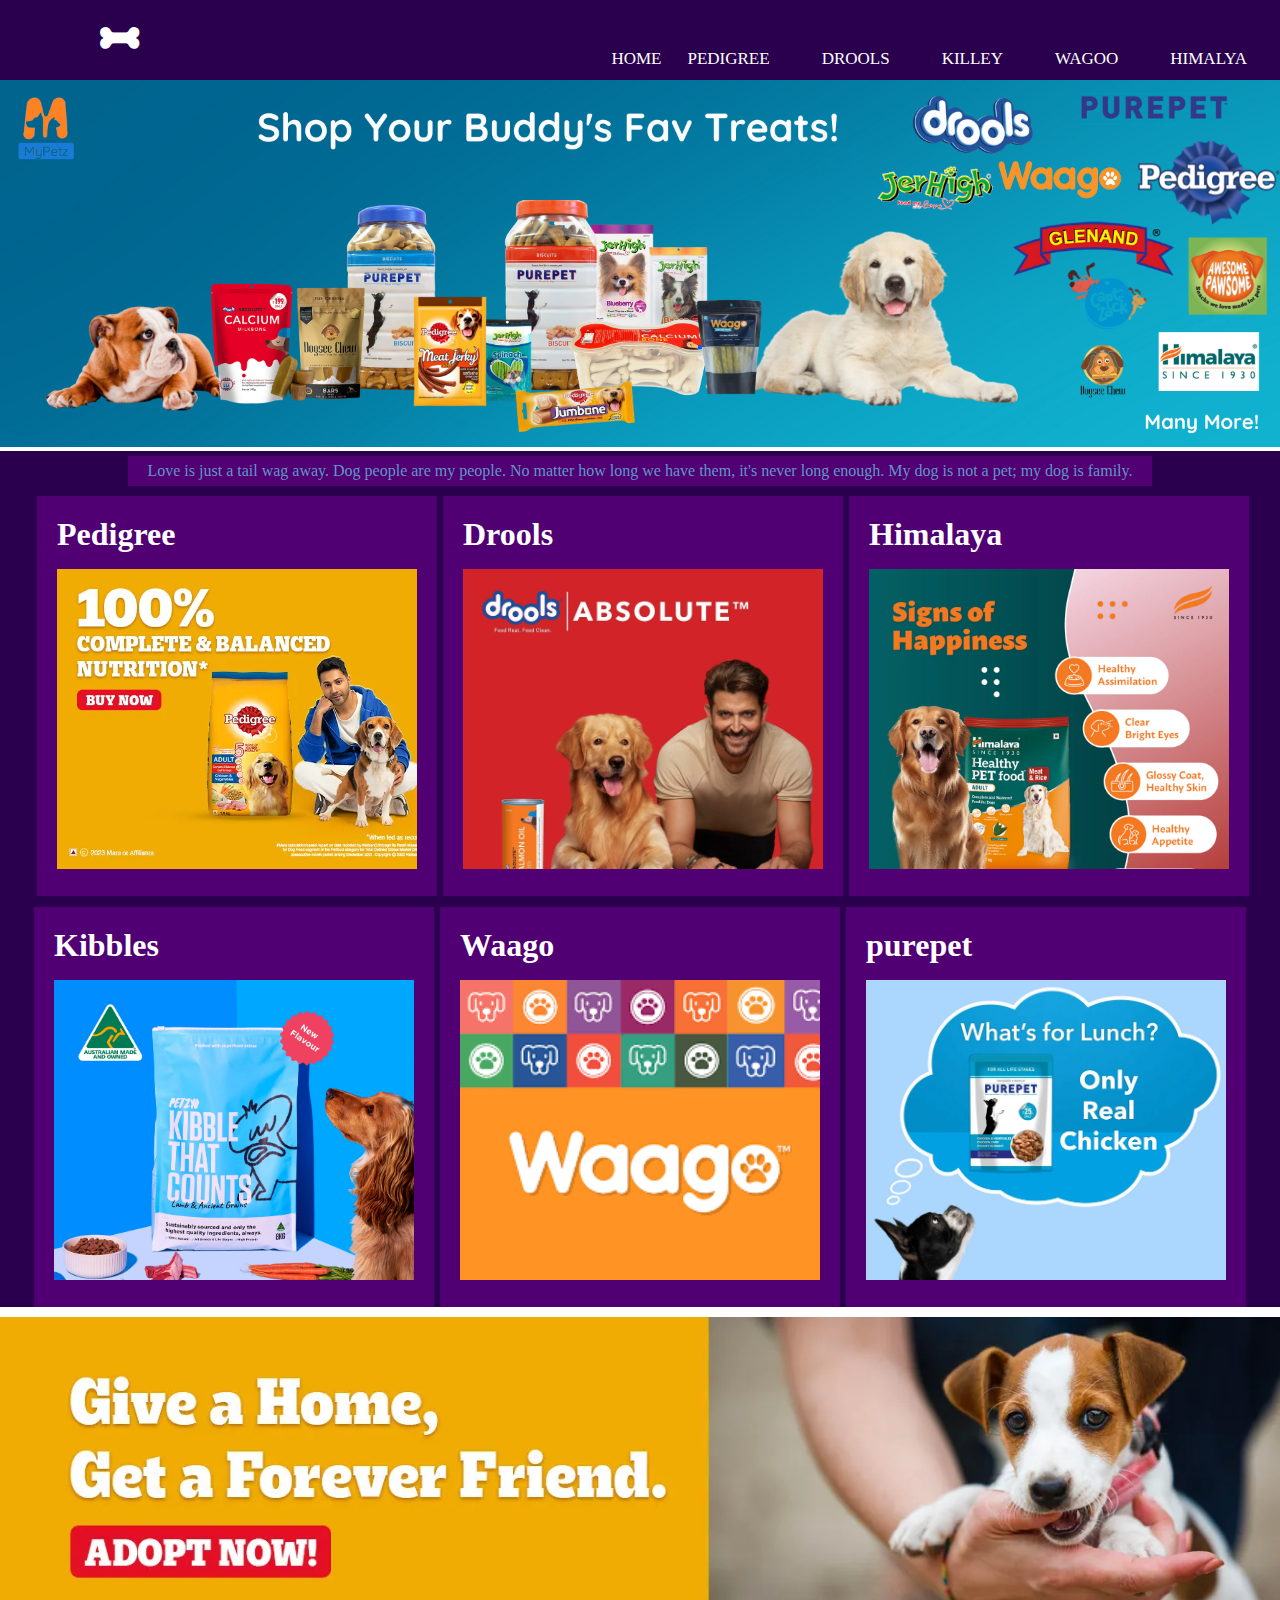
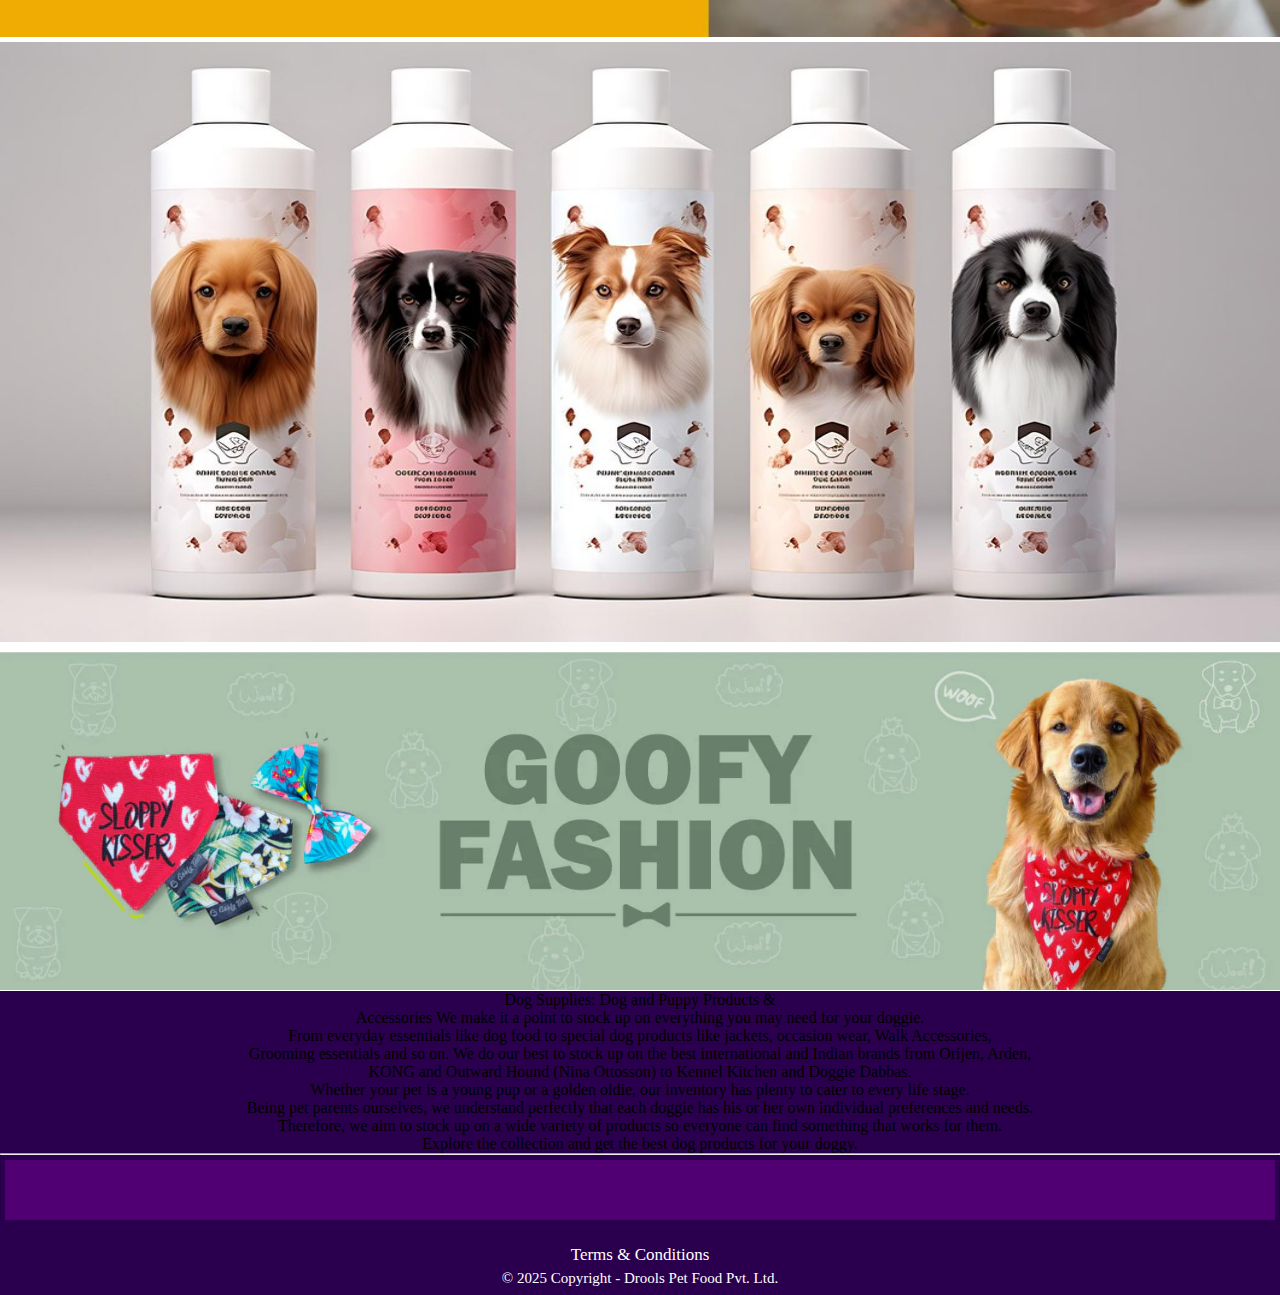
<file: index.html>
<!DOCTYPE html>
<html lang="en">

<head>
    <meta charset="UTF-8">
    <meta name="viewport" content="width=device-width, initial-scale=1.0">
    <title>dogyy woggy.com</title>
    <link rel="stylesheet" href="https://cdnjs.cloudflare.com/ajax/libs/font-awesome/6.7.2/css/all.min.css"
        integrity="sha512-Evv84Mr4kqVGRNSgIGL/F/aIDqQb7xQ2vcrdIwxfjThSH8CSR7PBEakCr51Ck+w+/U6swU2Im1vVX0SVk9ABhg=="
        crossorigin="anonymous" referrerpolicy="no-referrer" />
    <link rel="stylesheet" href="style.css">
    <link rel="stylesheet" href="https://cdnjs.cloudflare.com/ajax/libs/font-awesome/6.7.2/css/all.min.css" integrity="sha512-Evv84Mr4kqVGRNSgIGL/F/aIDqQb7xQ2vcrdIwxfjThSH8CSR7PBEakCr51Ck+w+/U6swU2Im1vVX0SVk9ABhg==" crossorigin="anonymous" referrerpolicy="no-referrer" />
</head>
<body>
    <header>
    <nav>
        <input type="checkbox" id="check">
        <label for="check" class="checkbtn">
            <i class="fa-solid fa-bars"></i>   
        </label>
        <label class="logo"><i class="fa-solid fa-bone"></i></label>
        <ul>
            <li class="active"><a href="index.html">home</a></li>
            <li class="active"><a href="Pedigree.html">Pedigree</li>
            <li class="active"><a href="drools.html">drools</li>
            <li class="active"><a href="kibbles.html">killey</li>
            <li class="active"><a href="waago.html">wagoo</li>
            <li class="active"><a href="himalaya.html">himalya</li>
        </ul>
    </nav>
</header>
 
    <!-- end header
          start hero  -->


    <div class="heropic"><img src="heroone.png" alt="" width="100%"></div>

    <div class="hero-section">
        <div class="hero-msg">
            <p>Love is just a tail wag away. Dog people are my people. No matter how long we have them, it's never long
                enough. My dog is not a pet; my dog is family.</p>
        </div>
    </div>

    <!-- shop section start -->

    <div class="shop-section">

        <div class="box1 box boder">
            <a href="Pedigree.html">
                <div class="box-content">
                    <h1>Pedigree</h1>
                    <div class="box-img" style="background-image: url('pedigree.webp');"></div>
                  
                </div>
            </a> 

        </div>

     <div class="box2 box boder">
        <a href="drools.html">
            <div class="box-content">
                <h1>Drools</h1>
                <div class="box-img" style="background-image: url('drools1.webp');"></div>
                
            </div>
        </a>

    </div>


    <div class="box3 box boder">
        <a href="himalaya.html">
            <div class="box-content">
                <h1>Himalaya</h1>
                <div class="box-img" style="background-image: url('himalaya1.webp');"></div>
                
            </div>
        </a>
    </div>




    <div class="box4 box boder">
        <a href="kibbles.html">
            <div class="box-content">
                <h1>Kibbles</h1>
                <div class="box-img" style="background-image: url('kibbles1.webp');"></div>
                
            </div>
        </a>
    </div>


    <div class="box5 box boder">
        <a href="waago.html">
            <div class="box-content">
                <h1>Waago</h1>
                <div class="box-img" style="background-image: url('waago1.png');"></div>
                
            </div>
        </a>
    </div>

    <div class="box6 box boder">
        <a href="home.html">
            <div class="box-content">
                <h1>purepet</h1>
                <div class="box-img" style="background-image: url('purepet.webp');"></div>
                
            </div>
        </a>
    </div>


</div>

    

    <div class="banner2 "><img src="b3.webp" alt=""></div>
    <div class="banner3"><img src="shampo3.jpg" alt=""></div>
    <div class="banner2"><img src="a9.webp" alt=""></div>
   

    <!-- 
           .........footer...........  -->

    <footer>
       
        <div class="foot-panela">
            <p>Dog Supplies: Dog and Puppy Products & <br>
                Accessories We make it a point to stock up on everything you may need for your doggie. <br>
                From everyday essentials like dog food to special dog products like jackets, occasion wear, Walk
                Accessories,<br>
                Grooming essentials and so on. We do our best to stock up on the best international and Indian brands
                from Orijen, Arden, <br>
                KONG and Outward Hound (Nina Ottosson) to Kennel Kitchen and Doggie Dabbas. <br>
                Whether your pet is a young pup or a golden oldie, our inventory has plenty to cater to every life
                stage. <br>
                Being pet parents ourselves, we understand perfectly that each doggie has his or her own individual
                preferences and needs. <br>
                Therefore, we aim to stock up on a wide variety of products so everyone can find something that works
                for them. <br>
                Explore the collection and get the best dog products for your doggy.</p>
        </div>
        <hr>
        <div class="foot-panel2">
            <ul>
                <h3>ONLINE SHOPPING</h3>
                <a>Dogs</a>
                <a>Cats</a>
                <a>small animal</a>
                <a>Birds</a>
                <a>Personalised Items</a>
                <a>HUFT Blog</a>
            </ul>

            <ul>
                <h3>QUICK LINKS</h3>
                <a>Contact Us</a>
                <a>FAQs & Exchange Policy</a>
                <a>Terms Of Use</a>
                <a>Privacy Policy</a>
                <a>Franchise</a>
                <a>Singapore</a>
            </ul>

            <ul>
                <h3>EXPLORE</h3>
                <a>About</a>
                <a>Careers</a>
                <a>Awards</a>
                <a>Pet spa</a>
                <a>Birtday club</a>
                <a>Coustomer love</a>
            </ul>

            <ul>
                <h3>Contact</h3>
                <a>1800.123.123</a>
                <a>Monday - Friday​</a>
                <a>9 AM - 5.30 PM</a>
                <a>dogywog@gmail.com</a>

            </ul>
            <div class="icon1">
                <i class="fa-brands fa-facebook" style="color: #2b08d9;"></i>
                <i class="fa-brands fa-instagram" style="color: #eb0fe4;"></i>
                <i class="fa-brands fa-linkedin" style="color: #270ee1;"></i>
                <i class="fa-brands fa-tiktok" style="color: #1c5bca;"></i>
            </div>
        </div>

        <!-- ...........................................................star foot-panel 3................................... -->

        <div class="foot-panel3">
            <div class="logo"></div>
        </div>



        <div class="foot-panel4">
            <div class="pages">
                <a>Terms & Conditions</a>

            </div>
            <div class="copyright">© 2025 Copyright - Drools Pet Food Pvt. Ltd.</div>


        </div>

    </footer>

</body>

</html>
</file>
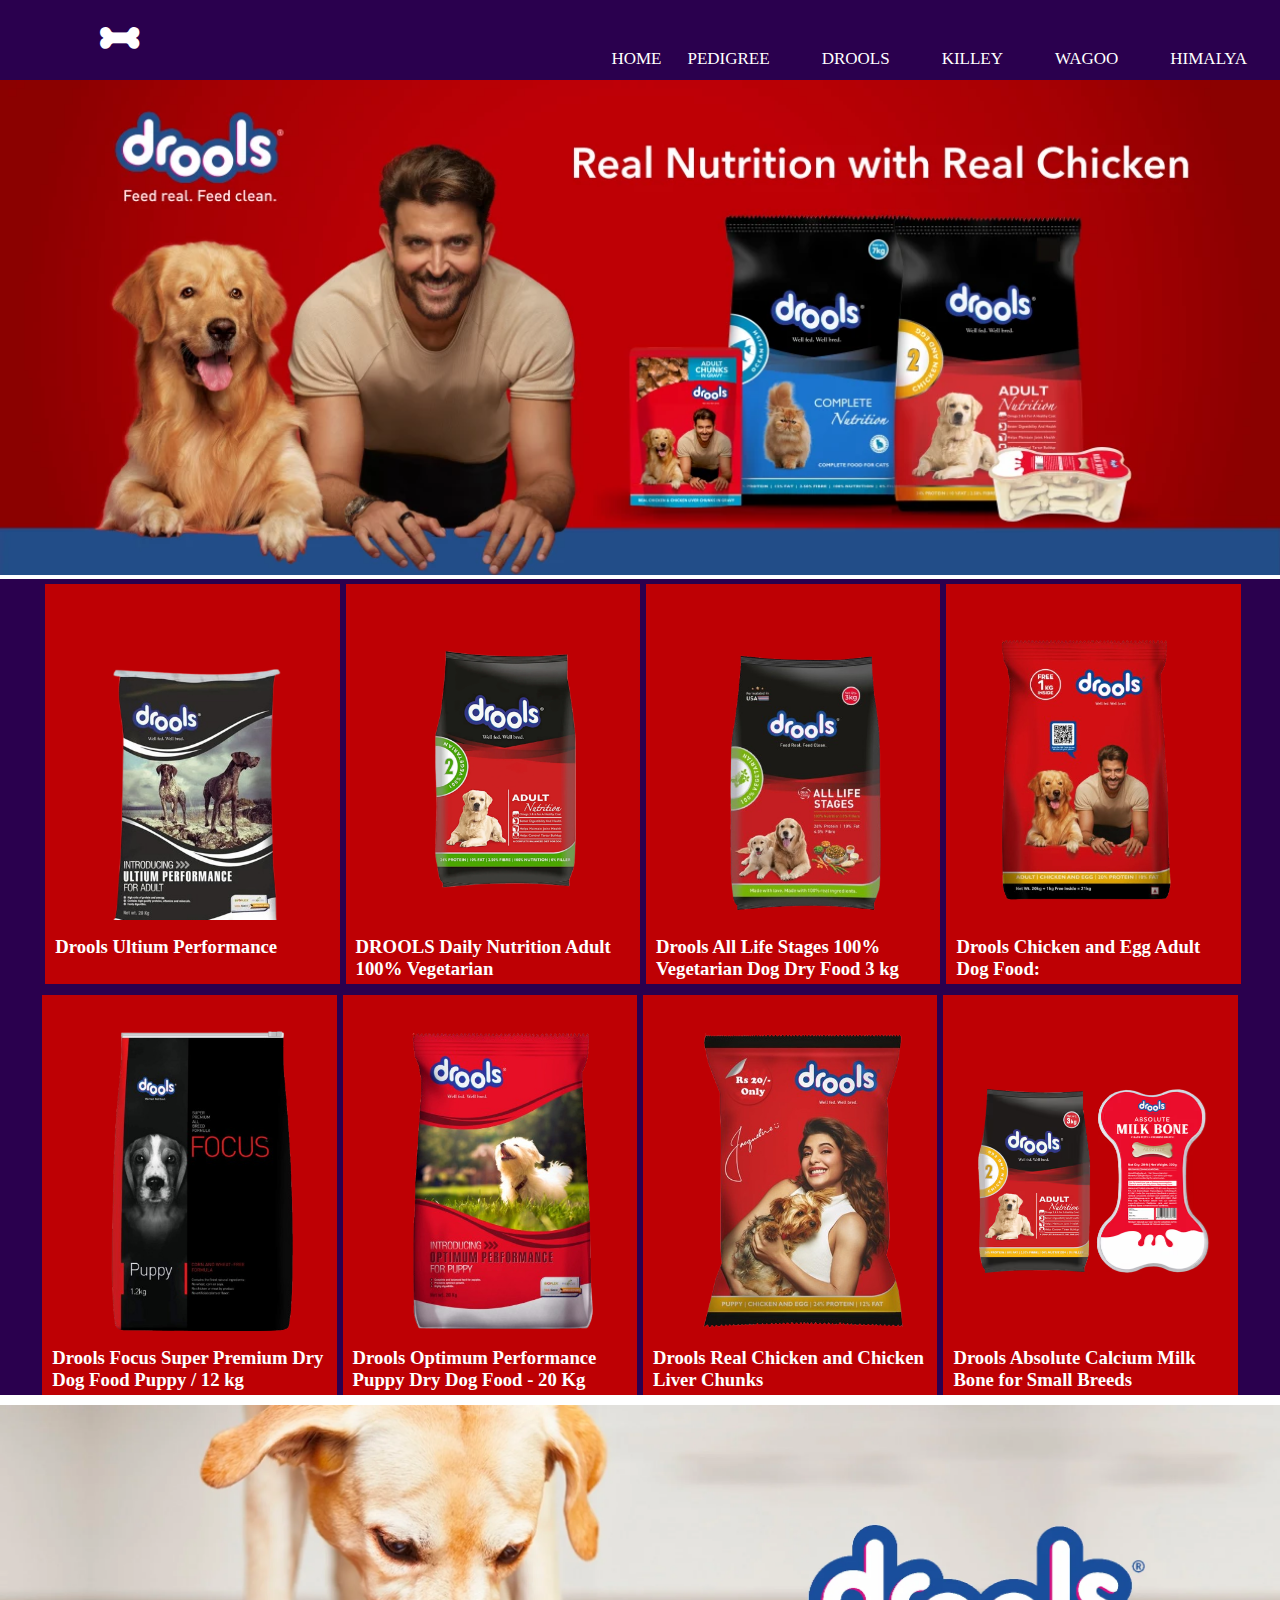
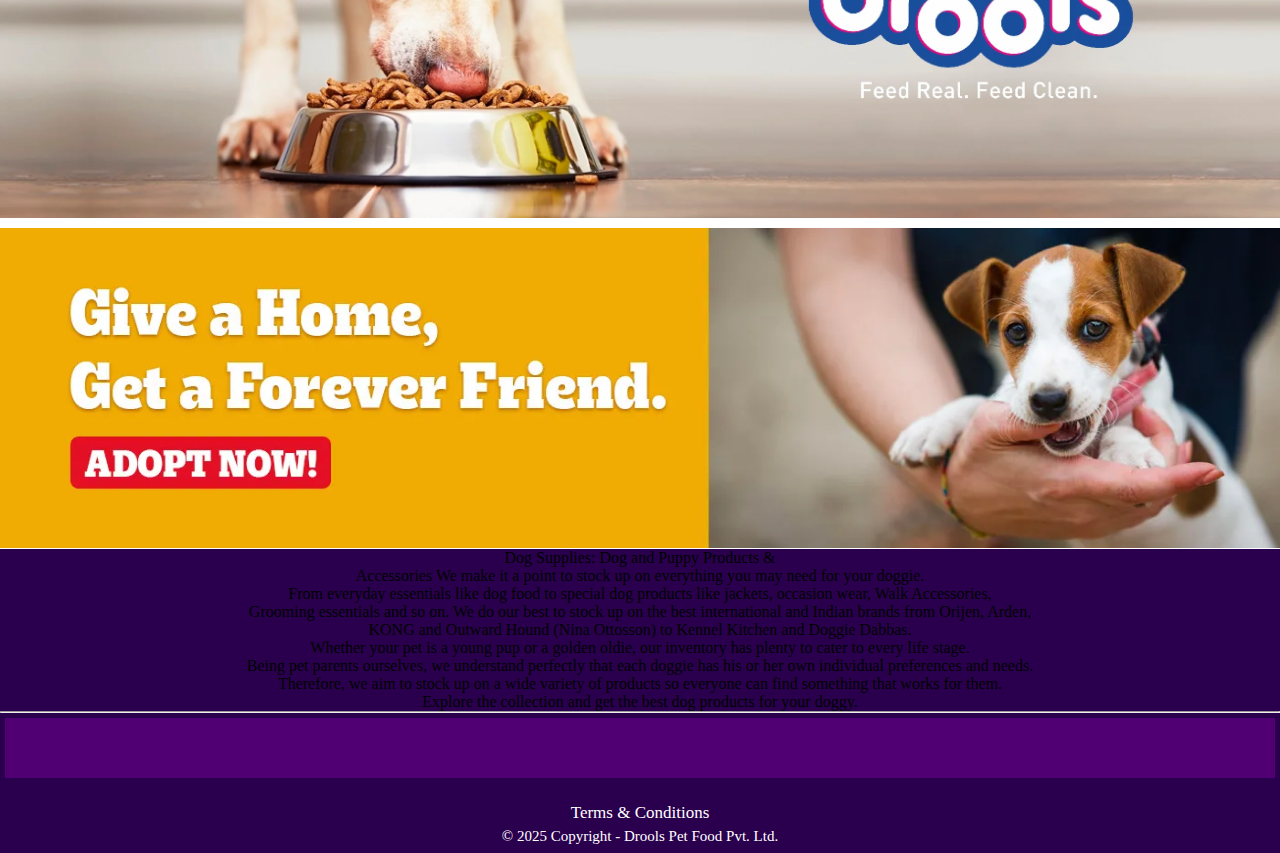
<file: drools.html>
<!DOCTYPE html>
<html lang="en">
<head>
    <meta charset="UTF-8">
    <meta name="viewport" content="width=device-width, initial-scale=1.0">
    <title>dogyy woggy.com</title>
    <link rel="stylesheet" href="https://cdnjs.cloudflare.com/ajax/libs/font-awesome/6.7.2/css/all.min.css" integrity="sha512-Evv84Mr4kqVGRNSgIGL/F/aIDqQb7xQ2vcrdIwxfjThSH8CSR7PBEakCr51Ck+w+/U6swU2Im1vVX0SVk9ABhg==" crossorigin="anonymous" referrerpolicy="no-referrer" />
    <link rel="stylesheet" href="style.css">
</head>
<body>
    <header>
        <nav>
            <input type="checkbox" id="check">
            <label for="check" class="checkbtn">
                <i class="fa-solid fa-bars"></i>   
            </label>
            <label class="logo"><i class="fa-solid fa-bone"></i></label>
            <ul>
                <li class="active"><a href="index.html">home</a></li>
                <li class="active"><a href="Pedigree.html">Pedigree</li>
                <li class="active"><a href="drools.html">drools</li>
                <li class="active"><a href="kibbles.html">killey</li>
                <li class="active"><a href="waago.html">wagoo</li>
                <li class="active"><a href="himalaya.html">himalya</li>
            </ul>
        </nav>
    </header>
     
   
          <!-- end header
          start hero  -->
          
        
         <div class="heropic"><img src="droolsbanner.webp" alt="" width="100%"></div>

          
          <!-- shop section start -->

          <div class="shop-section">

            <div class="dbox boder">
                <div class="box-content">
                
                    <a href="form.html">  <div class="box-img" style="background-image: url('d1.12.png');"></div>
                        <h3>Drools Ultium Performance </h3>
                        </div><button class="pb">buy now</button></a>
              
            </div>

            <div class="dbox boder">
                <a href="form.html"> <div class="box-content">
                    
                    <div class="box-img" style="background-image: url('d2.webp');"></div>
                    <h3>DROOLS Daily Nutrition Adult 100% Vegetarian</h3>
                </div><button class="pb">buy now</button></a>
                </div>


            <div class="dbox boder">
                <a href="form.html">
                    <div class="box-content">
                       
                        <div class="box-img" style="background-image: url('d3.1.png');"></div>
                        <h3> Drools All Life Stages 100% Vegetarian Dog Dry Food 3 kg</h3>
                    </div><button class="pb">buy now</button></a>

            </div>




            <div class="dbox boder">
                <a href="form.html"><div class="box-content">
                
                    <div class="box-img" style="background-image: url('d4.png');" ></div>
                  <h3>Drools Chicken and Egg Adult Dog Food:</h3>
                   </div><button class="pb">buy now</button></a>

                
            </div>


            <div class="dbox boder">
                <a href="form.html">   <div class="box-content">
                    
                    <div class="box-img" style="background-image: url('d5.png');"></div>
                    <h3>Drools Focus Super Premium Dry Dog Food Puppy / 12 kg</h3>
                    </div><button class="pb">buy now</button></a>

             
            </div>

            <div class="dbox boder">
                <a href="form.html">
                    <div class="box-content">
                        
                        <div class="box-img" style="background-image: url('d6.png');"></div>
                      <h3>Drools Optimum Performance Puppy Dry Dog Food - 20 Kg</h3>
                    </div><button class="pb">buy now</button></a>

             </div>


            <div class="dbox boder">
                <a href="form.html"> <div class="box-content">
                  
                    <div class="box-img" style="background-image: url('d7.png');"></div>
                   <h3>Drools Real Chicken and Chicken Liver Chunks</h3>
                </div><button class="pb">buy now</button></a>

               
            </div>




            <div class="dbox boder">
                <a href="form.html"><div class="box-content">
              
                    <div class="box-img" style="background-image: url('d8.avif');"></div>
                    <h3>Drools Absolute Calcium Milk Bone for Small Breeds</h3>
                   </div><button class="pb">buy now</button></a>

                
            </div>


        </div>
        
        <div class="banner2"><img src="Droolsbaner2.webp" alt="" style="width: 100%;"></div>

        <div class="banner2"><img src="b3.webp" alt=""></div>
       
<!-- 
           .........footer...........  -->

          <footer>
           
            <div class="foot-panela"><p>Dog Supplies: Dog and Puppy Products & <br>
                 Accessories  We make it a point to stock up on everything you may need for your doggie. <br>
                  From everyday essentials like dog food to special dog products like jackets, occasion wear, Walk Accessories,<br>
                   Grooming essentials and so on. We do our best to stock up on the best international and Indian brands from Orijen, Arden, <br>
                    KONG and Outward Hound (Nina Ottosson) to Kennel Kitchen and Doggie Dabbas. <br>
                     Whether your pet is a young pup or a golden oldie, our inventory has plenty to cater to every life stage. <br>
                      Being pet parents ourselves, we understand perfectly that each doggie has his or her own individual preferences and needs. <br>
                       Therefore, we aim to stock up on a wide variety of products so everyone can find something that works for them. <br>
                        Explore the collection and get the best dog products for your doggy.</p></div>
                        <hr>
            <div class="foot-panel2">
                <ul>
                   <h3>ONLINE SHOPPING</h3>
                    <a>Dogs</a>
                    <a>Cats</a>
                    <a>small animal</a>
                    <a>Birds</a>
                    <a>Personalised Items</a>
                    <a>HUFT Blog</a>
                </ul>

                <ul>
                    <h3>QUICK LINKS</h3>
                    <a>Contact Us</a>
                    <a>FAQs & Exchange Policy</a>
                    <a>Terms Of Use</a>
                    <a>Privacy Policy</a>
                    <a>Franchise</a>
                    <a>Singapore</a>
                </ul>

                <ul>
                   <h3>EXPLORE</h3>
                    <a>About</a>
                    <a>Careers</a>
                    <a>Awards</a>
                    <a>Pet spa</a>
                    <a>Birtday club</a>
                    <a>Coustomer love</a>
                </ul>

                <ul>
                    <h3>Contact</h3>
                    <a>1800.123.123</a>
                    <a>Monday - Friday​</a>
                    <a>9 AM - 5.30 PM</a>
                    <a>dogywog@gmail.com</a>
                    
                </ul>
                <div class="icon1">
                    <i class="fa-brands fa-facebook" style="color: #2b08d9;"></i>
                    <i class="fa-brands fa-instagram" style="color: #eb0fe4;"></i>
                    <i class="fa-brands fa-linkedin" style="color: #270ee1;"></i>
                    <i class="fa-brands fa-tiktok" style="color: #1c5bca;"></i>
                </div>
            </div>

          <!-- ...........................................................star foot-panel 3................................... -->
           
          <div class="foot-panel3">
            <div class="logo"></div>
            </div>
            


            <div class="foot-panel4">
                <div class="pages">
                    <a>Terms & Conditions</a>
                   
                </div>
                <div class="copyright">© 2025 Copyright - Drools Pet Food Pvt. Ltd.</div>

                
            </div>

          </footer>

</body>
</html>
</file>
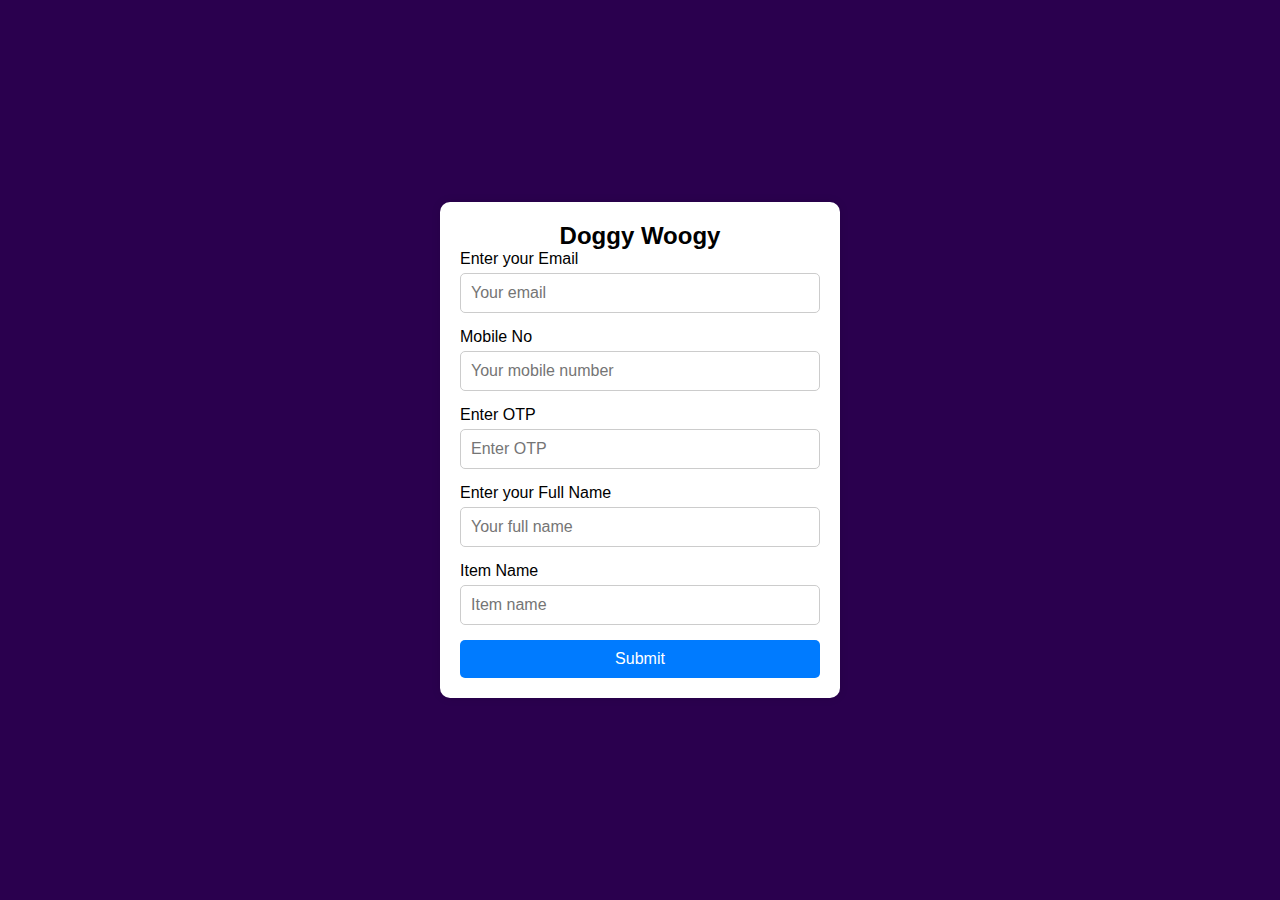
<file: form.html>
<!DOCTYPE html>
<html lang="en">
<head>
    <meta charset="UTF-8">
    <meta name="viewport" content="width=device-width, initial-scale=1.0">
    <title>buy</title>
    <link rel="stylesheet" href="style.css">

</head>
<body>
<div class="fmain">
    <div class="form-container">
        <h2>Doggy Woogy</h2>
        <form action="oderdone.html">
            <div class="form-group">
                <label for="email">Enter your Email</label>
                <input type="email" id="email" placeholder="Your email" required>
            </div>
            <div class="form-group">
                <label for="mobile">Mobile No</label>
                <input type="tel" id="mobile" placeholder="Your mobile number" required>
            </div>
            <div class="form-group">
                <label for="otp">Enter OTP</label>
                <input type="number" id="otp" placeholder="Enter OTP" required>
            </div>
            <div class="form-group">
                <label for="fullname">Enter your Full Name</label>
                <input type="text" id="fullname" placeholder="Your full name" required>
            </div>
            <div class="form-group">
                <label for="itemname">Item Name</label>
                <input type="text" id="itemname" placeholder="Item name" required>
            </div>
            <button type="submit" class="submit-btn">Submit</button>
        </form>
    </div>

</div>
</body>
</html>
</file>
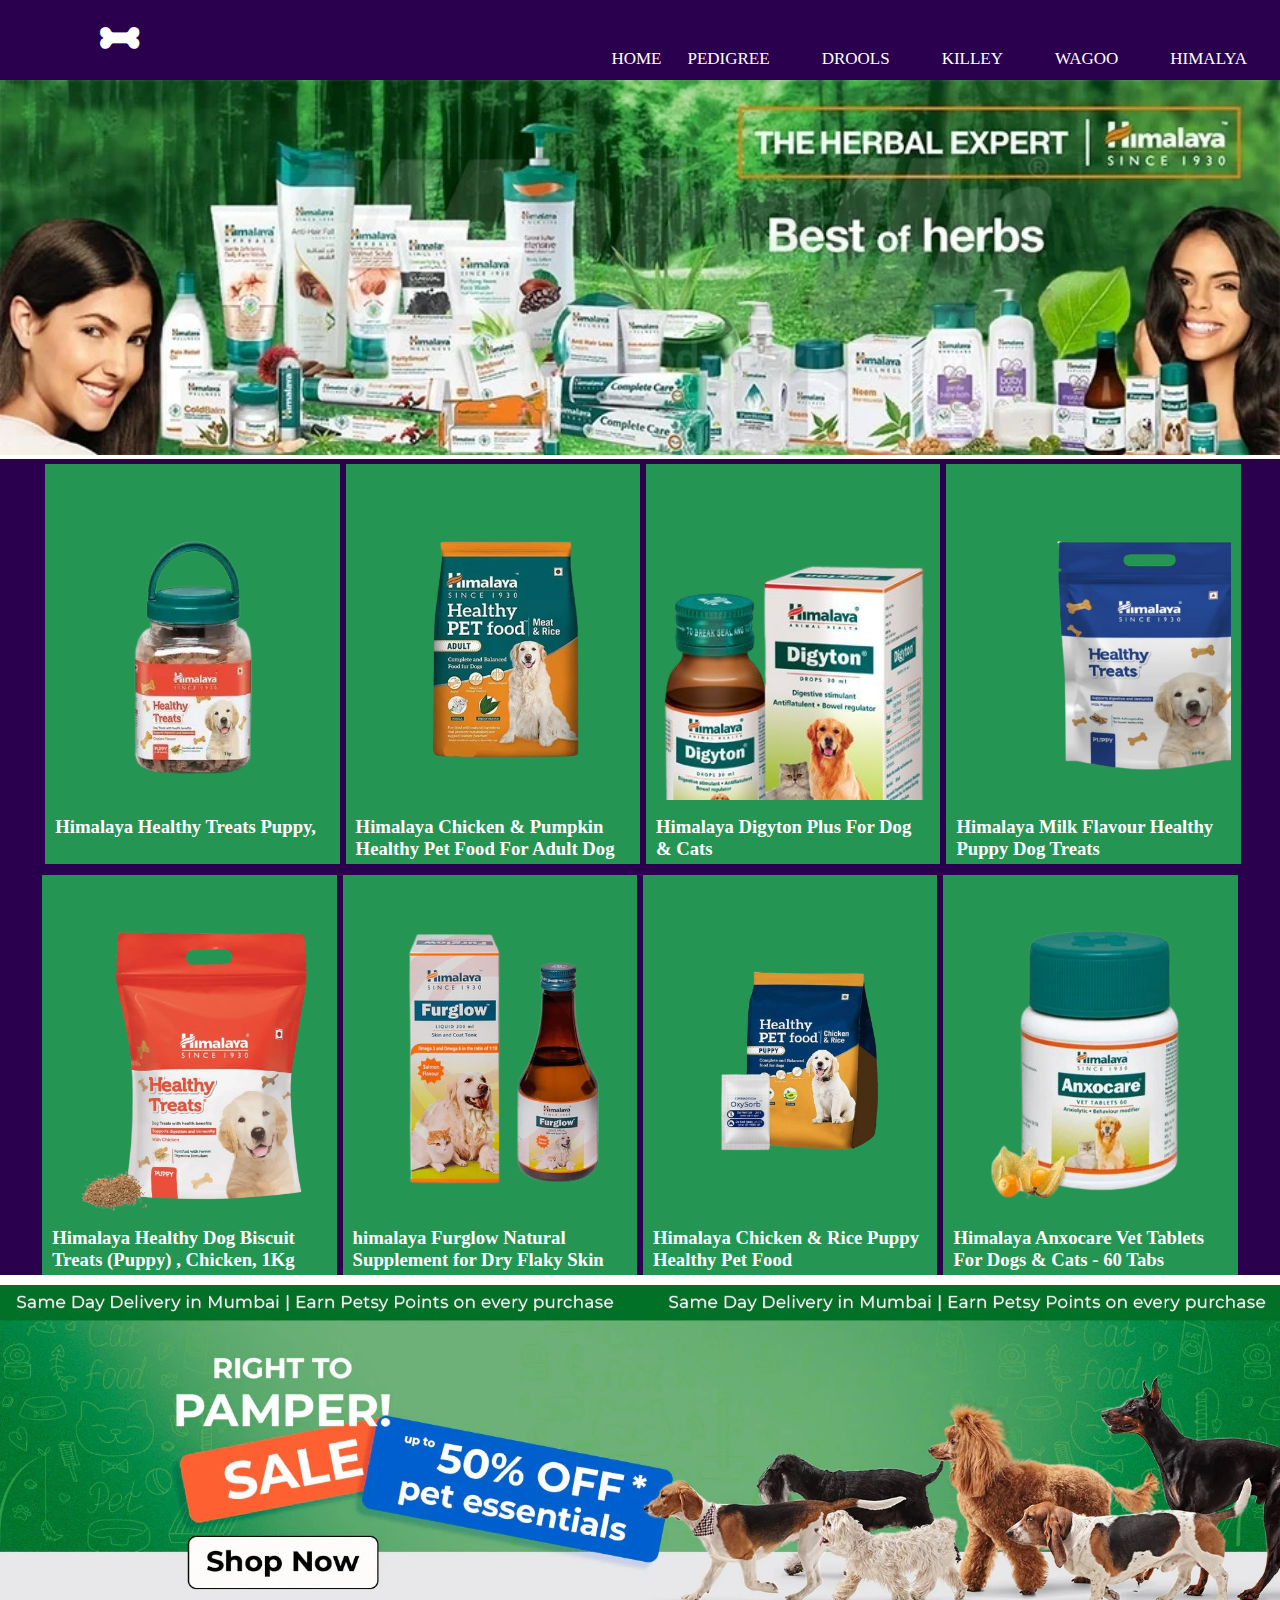
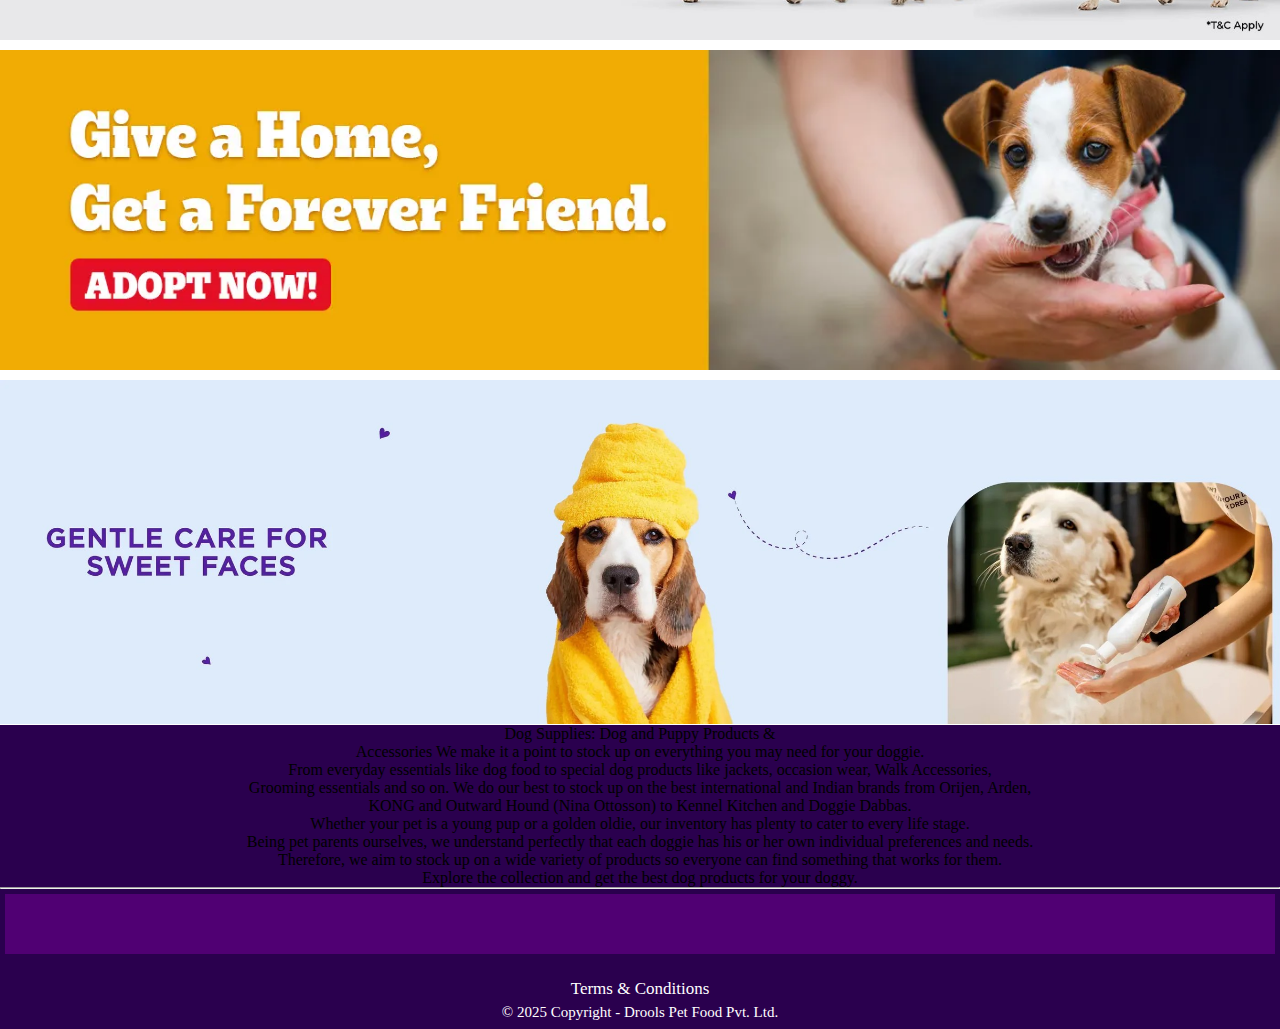
<file: himalaya.html>
<!DOCTYPE html>
<html lang="en">
<head>
    <meta charset="UTF-8">
    <meta name="viewport" content="width=device-width, initial-scale=1.0">
    <title>dogyy woggy.com</title>
    <link rel="stylesheet" href="https://cdnjs.cloudflare.com/ajax/libs/font-awesome/6.7.2/css/all.min.css" integrity="sha512-Evv84Mr4kqVGRNSgIGL/F/aIDqQb7xQ2vcrdIwxfjThSH8CSR7PBEakCr51Ck+w+/U6swU2Im1vVX0SVk9ABhg==" crossorigin="anonymous" referrerpolicy="no-referrer" />
    <link rel="stylesheet" href="style.css">
</head>
<body>
    <header>
        <nav>
            <input type="checkbox" id="check">
            <label for="check" class="checkbtn">
                <i class="fa-solid fa-bars"></i>   
            </label>
            <label class="logo"><i class="fa-solid fa-bone"></i></label>
            <ul>
                <li class="active"><a href="index.html">home</a></li>
                <li class="active"><a href="Pedigree.html">Pedigree</li>
                <li class="active"><a href="drools.html">drools</li>
                <li class="active"><a href="kibbles.html">killey</li>
                <li class="active"><a href="waago.html">wagoo</li>
                <li class="active"><a href="himalaya.html">himalya</li>
            </ul>
        </nav>
    </header>
     


          <!-- end header
          start hero  -->
          
        
         <div class="heropic"><img src="himalaya-wellness-himalaya-herbals-banner.jpg.webp" alt="" width="100%"></div>

          
          <!-- shop section start -->

          <div class="shop-section">

            <div class="hbox boder">
                <div class="box-content">
                
                    <a href="form.html">  <div class="box-img" style="background-image: url('hh1.png');"></div>
                        <h3>Himalaya Healthy Treats Puppy,</h3>
                        </div><button class="pb">buy now</button></a>
              
            </div>

            <div class="hbox boder">
                <a href="form.html"> <div class="box-content">
                    
                    <div class="box-img" style="background-image: url('hh2.png');"></div>
                    <h3>Himalaya Chicken & Pumpkin Healthy Pet Food For Adult Dog</h3>
                </div><button class="pb">buy now</button></a>
                </div>


            <div class="hbox boder">
                <a href="form.html">
                    <div class="box-content">
                       
                        <div class="box-img" style="background-image: url('hh3.png');"></div>
                        <h3>Himalaya Digyton Plus For Dog & Cats</h3>
                    </div><button class="pb">buy now</button></a>

            </div>




            <div class="hbox boder">
                <a href="form.html"><div class="box-content">
                
                    <div class="box-img" style="background-image: url('hh4.png');" ></div>
                  <h3> Himalaya Milk Flavour Healthy Puppy Dog Treats</h3>
                   </div><button class="pb">buy now</button></a>

                
            </div>


            <div class="hbox boder">
                <a href="form.html">   <div class="box-content">
                    
                    <div class="box-img" style="background-image: url('hh5.png');"></div>
                    <h3>Himalaya Healthy Dog Biscuit Treats (Puppy) , Chicken, 1Kg</h3>
                    </div><button class="pb">buy now</button></a>

             
            </div>

            <div class="hbox boder">
                <a href="form.html">
                    <div class="box-content">
                        
                        <div class="box-img" style="background-image: url('hh6.png');"></div>
                      <h3>himalaya Furglow Natural Supplement for Dry Flaky Skin</h3>
                    </div><button class="pb">buy now</button></a>

             </div>


            <div class="hbox boder">
                <a href="form.html"> <div class="box-content">
                  
                    <div class="box-img" style="background-image: url('hh7.png');"></div>
                   <h3>Himalaya Chicken & Rice Puppy Healthy Pet Food</h3>
                </div><button class="pb">buy now</button></a>

               
            </div>




            <div class="hbox boder">
                <a href="form.html"><div class="box-content">
              
                    <div class="box-img" style="background-image: url('hh8.png');"></div>
                    <h3>Himalaya Anxocare Vet Tablets For Dogs & Cats - 60 Tabs</h3>
                   </div><button class="pb">buy now</button></a>

                
            </div>


        </div>
        
        <div class="banner2"><img src="himalayabaner1.jpg" alt="" style="width: 100%;"></div>

        <div class="banner2"><img src="b3.webp" alt=""></div>

        <div class="banner2"><img src="himalayabaner2.jpg" alt="" width="1510px"></div>
       
<!-- 
           .........footer...........  -->

          <footer>
           
            <div class="foot-panela"><p>Dog Supplies: Dog and Puppy Products & <br>
                 Accessories  We make it a point to stock up on everything you may need for your doggie. <br>
                  From everyday essentials like dog food to special dog products like jackets, occasion wear, Walk Accessories,<br>
                   Grooming essentials and so on. We do our best to stock up on the best international and Indian brands from Orijen, Arden, <br>
                    KONG and Outward Hound (Nina Ottosson) to Kennel Kitchen and Doggie Dabbas. <br>
                     Whether your pet is a young pup or a golden oldie, our inventory has plenty to cater to every life stage. <br>
                      Being pet parents ourselves, we understand perfectly that each doggie has his or her own individual preferences and needs. <br>
                       Therefore, we aim to stock up on a wide variety of products so everyone can find something that works for them. <br>
                        Explore the collection and get the best dog products for your doggy.</p></div>
                        <hr>
            <div class="foot-panel2">
                <ul>
                   <h3>ONLINE SHOPPING</h3>
                    <a>Dogs</a>
                    <a>Cats</a>
                    <a>small animal</a>
                    <a>Birds</a>
                    <a>Personalised Items</a>
                    <a>HUFT Blog</a>
                </ul>

                <ul>
                    <h3>QUICK LINKS</h3>
                    <a>Contact Us</a>
                    <a>FAQs & Exchange Policy</a>
                    <a>Terms Of Use</a>
                    <a>Privacy Policy</a>
                    <a>Franchise</a>
                    <a>Singapore</a>
                </ul>

                <ul>
                   <h3>EXPLORE</h3>
                    <a>About</a>
                    <a>Careers</a>
                    <a>Awards</a>
                    <a>Pet spa</a>
                    <a>Birtday club</a>
                    <a>Coustomer love</a>
                </ul>

                <ul>
                    <h3>Contact</h3>
                    <a>1800.123.123</a>
                    <a>Monday - Friday​</a>
                    <a>9 AM - 5.30 PM</a>
                    <a>dogywog@gmail.com</a>
                    
                </ul>
                <div class="icon1">
                    <i class="fa-brands fa-facebook" style="color: #2b08d9;"></i>
                    <i class="fa-brands fa-instagram" style="color: #eb0fe4;"></i>
                    <i class="fa-brands fa-linkedin" style="color: #270ee1;"></i>
                    <i class="fa-brands fa-tiktok" style="color: #1c5bca;"></i>
                </div>
            </div>

          <!-- ...........................................................star foot-panel 3................................... -->
           
          <div class="foot-panel3">
            <div class="logo"></div>
            </div>
            


            <div class="foot-panel4">
                <div class="pages">
                    <a>Terms & Conditions</a>
                   
                </div>
                <div class="copyright">© 2025 Copyright - Drools Pet Food Pvt. Ltd.</div>

                
            </div>

          </footer>

</body>
</html>
</file>
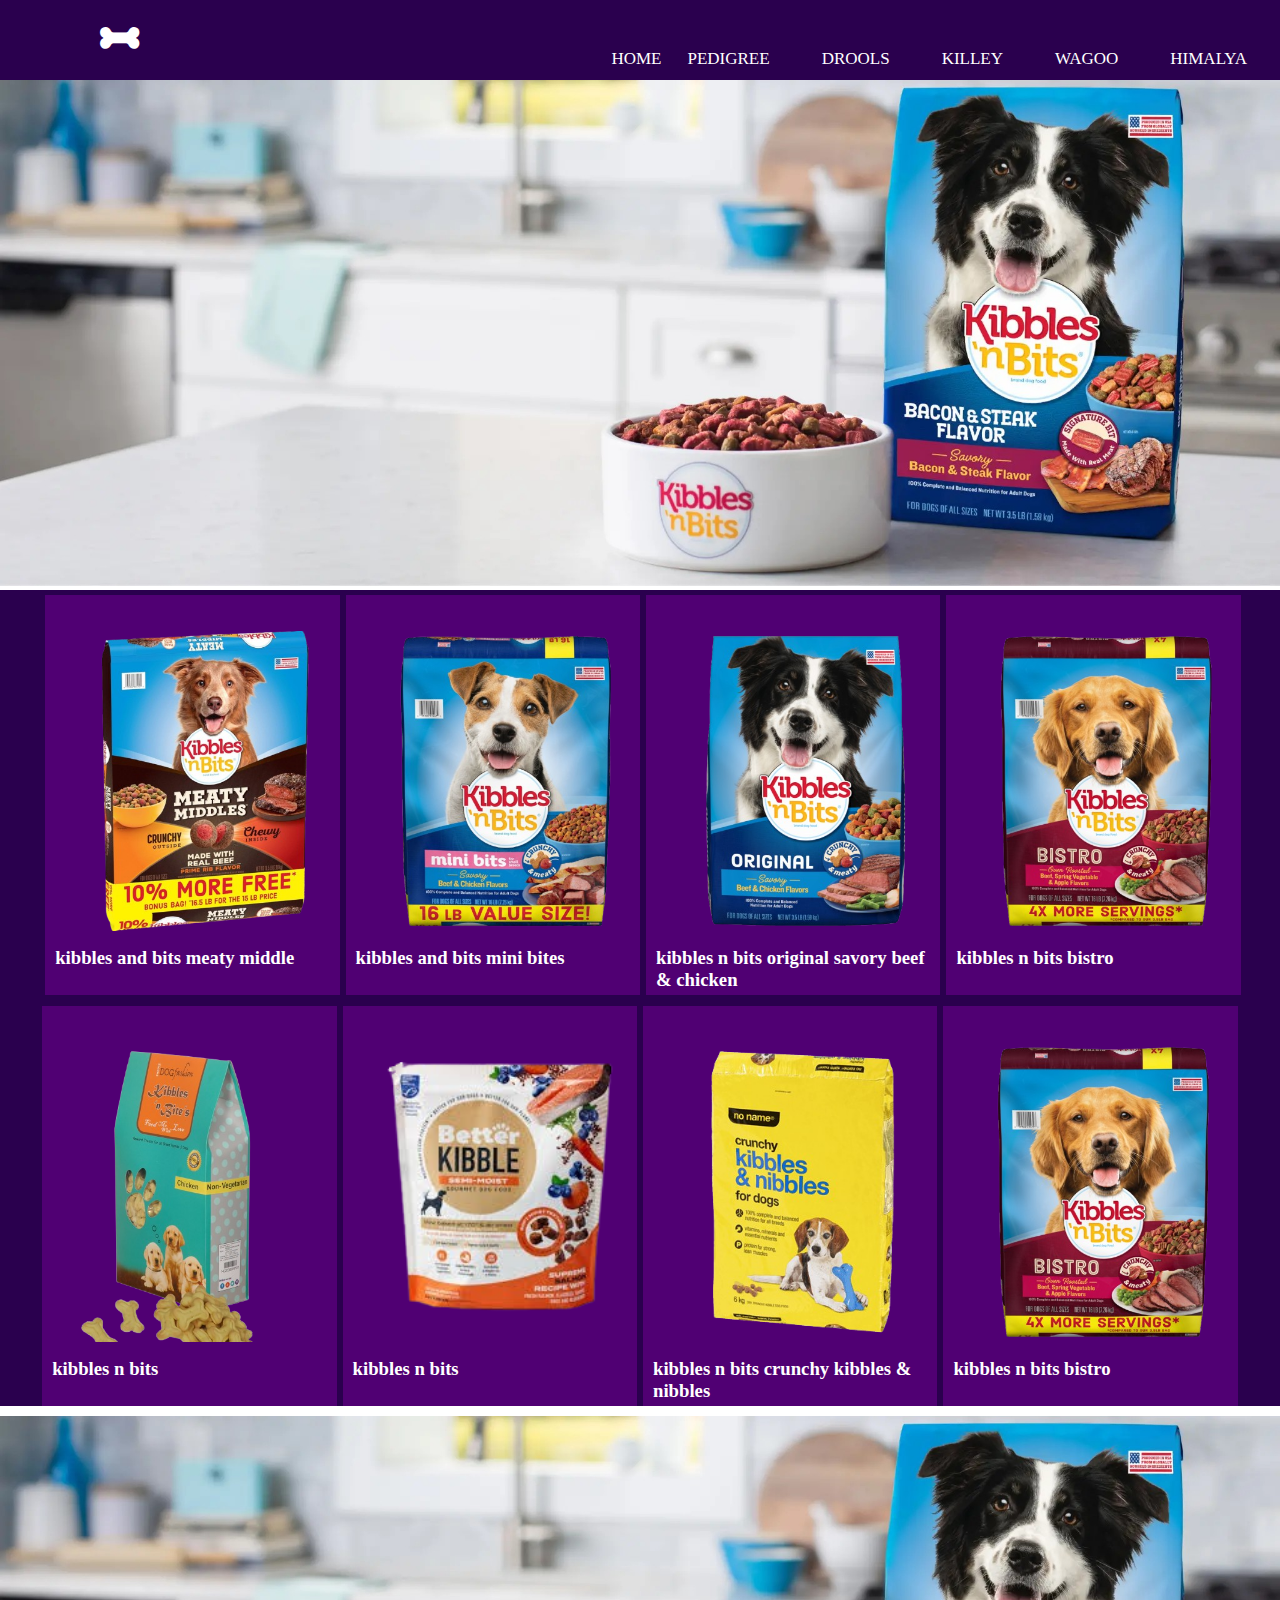
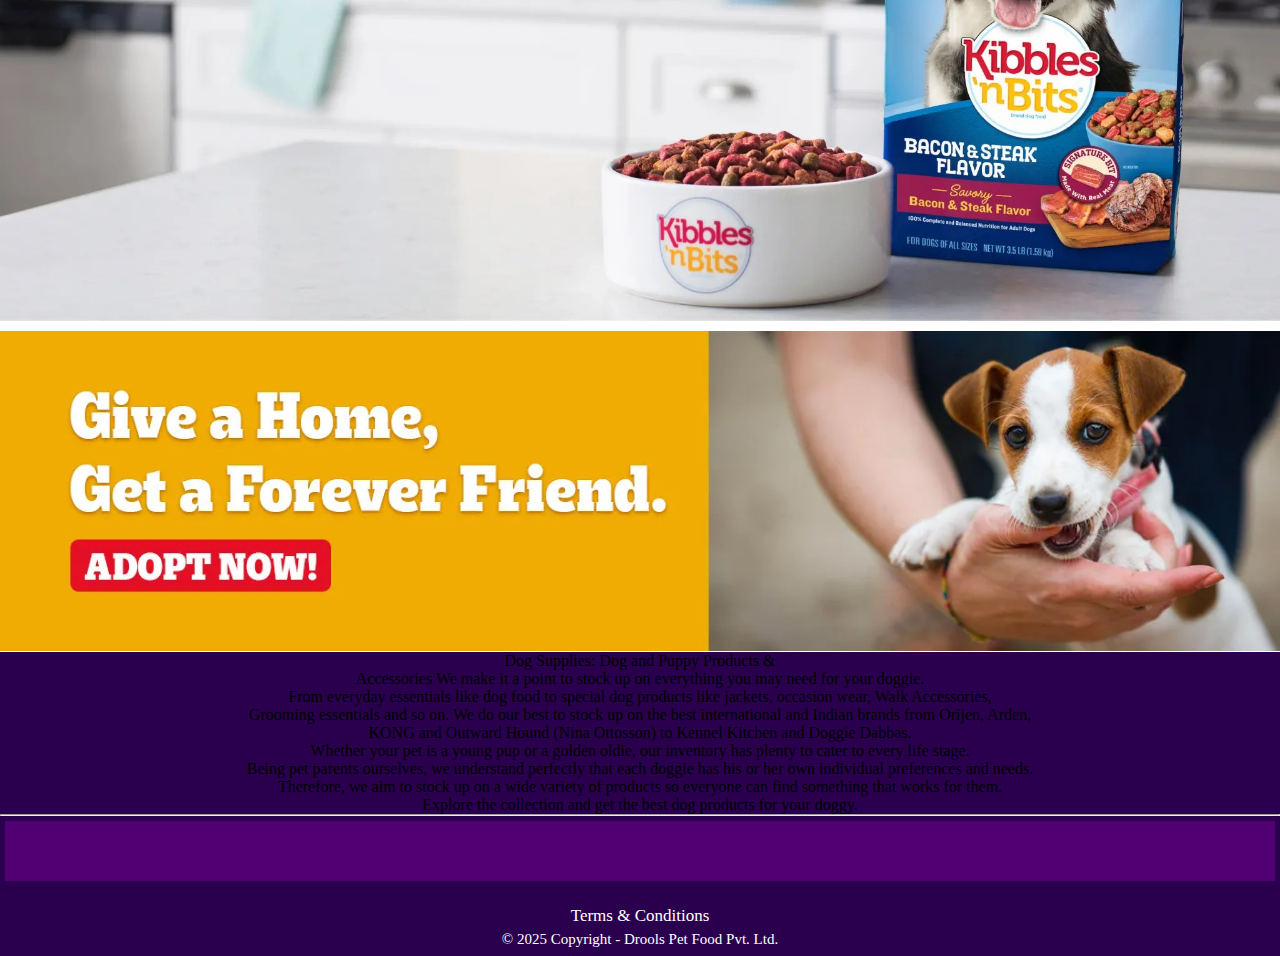
<file: kibbles.html>
<!DOCTYPE html>
<html lang="en">
<head>
    <meta charset="UTF-8">
    <meta name="viewport" content="width=device-width, initial-scale=1.0">
    <title>dogyy woggy.com</title>
    <link rel="stylesheet" href="https://cdnjs.cloudflare.com/ajax/libs/font-awesome/6.7.2/css/all.min.css" integrity="sha512-Evv84Mr4kqVGRNSgIGL/F/aIDqQb7xQ2vcrdIwxfjThSH8CSR7PBEakCr51Ck+w+/U6swU2Im1vVX0SVk9ABhg==" crossorigin="anonymous" referrerpolicy="no-referrer" />
    <link rel="stylesheet" href="style.css">
</head>
<body>
    <header>
        <nav>
            <input type="checkbox" id="check">
            <label for="check" class="checkbtn">
                <i class="fa-solid fa-bars"></i>   
            </label>
            <label class="logo"><i class="fa-solid fa-bone"></i></label>
            <ul>
                <li class="active"><a href="index.html">home</a></li>
                <li class="active"><a href="Pedigree.html">Pedigree</li>
                <li class="active"><a href="drools.html">drools</li>
                <li class="active"><a href="kibbles.html">killey</li>
                <li class="active"><a href="waago.html">wagoo</li>
                <li class="active"><a href="himalaya.html">himalya</li>
            </ul>
        </nav>
    </header>
     
    

          <!-- end header
          start hero  -->
          
        
         <div class="heropic"><img src="kbbaner.1.jpg" alt="" width="100%"></div>

          
          <!-- shop section start -->

          <div class="shop-section">

            <div class="kbox boder">
                <div class="box-content">
                
                    <a href="form.html">  <div class="box-img" style="background-image: url('kb1.png');"></div>
                        <h3> kibbles and bits meaty middle</h3>
                        </div><button class="pb">buy now</button></a>
              
            </div>

            <div class="kbox boder">
                <a href="form.html"> <div class="box-content">
                    
                    <div class="box-img" style="background-image: url('kb2.png');"></div>
                    <h3>kibbles and bits mini bites </h3>
                </div><button class="pb">buy now</button></a>
                </div>


            <div class="kbox boder">
                <a href="form.html">
                    <div class="box-content">
                       
                        <div class="box-img" style="background-image: url('kb3.png');"></div>
                        <h3>kibbles n bits original savory beef & chicken</h3>
                    </div><button class="pb">buy now</button></a>

            </div>




            <div class="kbox boder">
                <a href="form.html"><div class="box-content">
                
                    <div class="box-img" style="background-image: url('kb4.png');" ></div>
                  <h3>	
                    kibbles n bits bistro</h3>
                   </div><button class="pb">buy now</button></a>

                
            </div>


            <div class="kbox boder">
                <a href="form.html">   <div class="box-content">
                    
                    <div class="box-img" style="background-image: url('kb5.png');"></div>
                    <h3>kibbles n bits </h3>
                    </div><button class="pb">buy now</button></a>

             
            </div>

            <div class="kbox boder">
                <a href="form.html">
                    <div class="box-content">
                        
                        <div class="box-img" style="background-image: url('kb6.png');"></div>
                      <h3>kibbles n bits 
                    </h3>
                    </div><button class="pb">buy now</button></a>

             </div>


            <div class="kbox boder">
                <a href="form.html"> <div class="box-content">
                  
                    <div class="box-img" style="background-image: url('kb7.png');"></div>
                   <h3>kibbles n bits crunchy kibbles & nibbles</h3>
                </div><button class="pb">buy now</button></a>

               
            </div>




            <div class="kbox boder">
                <a href="form.html"><div class="box-content">
              
                    <div class="box-img" style="background-image: url('kb8.png');"></div>
                    <h3>kibbles n bits bistro </h3>
                   </div><button class="pb">buy now</button></a>

                
            </div>


        </div>
        
        <div class="banner2"><img src="kbbaner.1.jpg" alt="" style="width: 100%;"></div>

        <div class="banner2"><img src="b3.webp" alt=""></div>
       
<!-- 
           .........footer...........  -->

          <footer>
           
            <div class="foot-panela"><p>Dog Supplies: Dog and Puppy Products & <br>
                 Accessories  We make it a point to stock up on everything you may need for your doggie. <br>
                  From everyday essentials like dog food to special dog products like jackets, occasion wear, Walk Accessories,<br>
                   Grooming essentials and so on. We do our best to stock up on the best international and Indian brands from Orijen, Arden, <br>
                    KONG and Outward Hound (Nina Ottosson) to Kennel Kitchen and Doggie Dabbas. <br>
                     Whether your pet is a young pup or a golden oldie, our inventory has plenty to cater to every life stage. <br>
                      Being pet parents ourselves, we understand perfectly that each doggie has his or her own individual preferences and needs. <br>
                       Therefore, we aim to stock up on a wide variety of products so everyone can find something that works for them. <br>
                        Explore the collection and get the best dog products for your doggy.</p></div>
                        <hr>
            <div class="foot-panel2">
                <ul>
                   <h3>ONLINE SHOPPING</h3>
                    <a>Dogs</a>
                    <a>Cats</a>
                    <a>small animal</a>
                    <a>Birds</a>
                    <a>Personalised Items</a>
                    <a>HUFT Blog</a>
                </ul>

                <ul>
                    <h3>QUICK LINKS</h3>
                    <a>Contact Us</a>
                    <a>FAQs & Exchange Policy</a>
                    <a>Terms Of Use</a>
                    <a>Privacy Policy</a>
                    <a>Franchise</a>
                    <a>Singapore</a>
                </ul>

                <ul>
                   <h3>EXPLORE</h3>
                    <a>About</a>
                    <a>Careers</a>
                    <a>Awards</a>
                    <a>Pet spa</a>
                    <a>Birtday club</a>
                    <a>Coustomer love</a>
                </ul>

                <ul>
                    <h3>Contact</h3>
                    <a>1800.123.123</a>
                    <a>Monday - Friday​</a>
                    <a>9 AM - 5.30 PM</a>
                    <a>dogywog@gmail.com</a>
                    
                </ul>
                <div class="icon1">
                    <i class="fa-brands fa-facebook" style="color: #2b08d9;"></i>
                    <i class="fa-brands fa-instagram" style="color: #eb0fe4;"></i>
                    <i class="fa-brands fa-linkedin" style="color: #270ee1;"></i>
                    <i class="fa-brands fa-tiktok" style="color: #1c5bca;"></i>
                </div>
            </div>

          <!-- ...........................................................star foot-panel 3................................... -->
           
          <div class="foot-panel3">
            <div class="logo"></div>
            </div>
            


            <div class="foot-panel4">
                <div class="pages">
                    <a>Terms & Conditions</a>
                   
                </div>
                <div class="copyright">© 2025 Copyright - Drools Pet Food Pvt. Ltd.</div>

                
            </div>

          </footer>

</body>
</html>
</file>
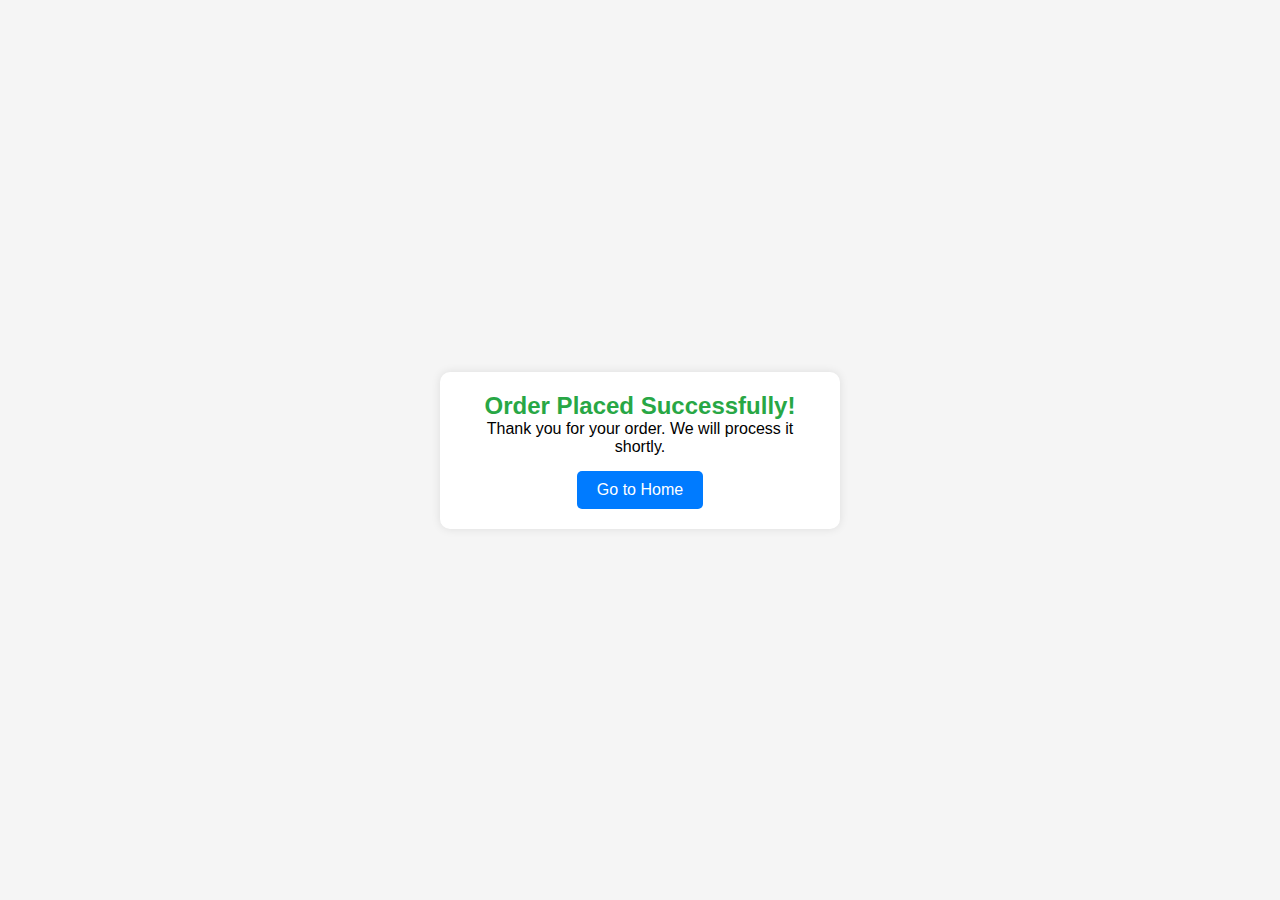
<file: oderdone.html>
<!DOCTYPE html>
<html lang="en">
<head>
    <meta charset="UTF-8">
    <meta name="viewport" content="width=device-width, initial-scale=1.0">
    <title>Order Confirmation</title>
    <link rel="stylesheet" href="style.css">
    
</head>
<body>
   <div class="oder1">
    <div class="order-container">
        <h2>Order Placed Successfully!</h2>
        <p>Thank you for your order. We will process it shortly.</p>
        <a href="index.html" class="home-btn">Go to Home</a>
    </div>

   </div>
</body>
</html>
</file>
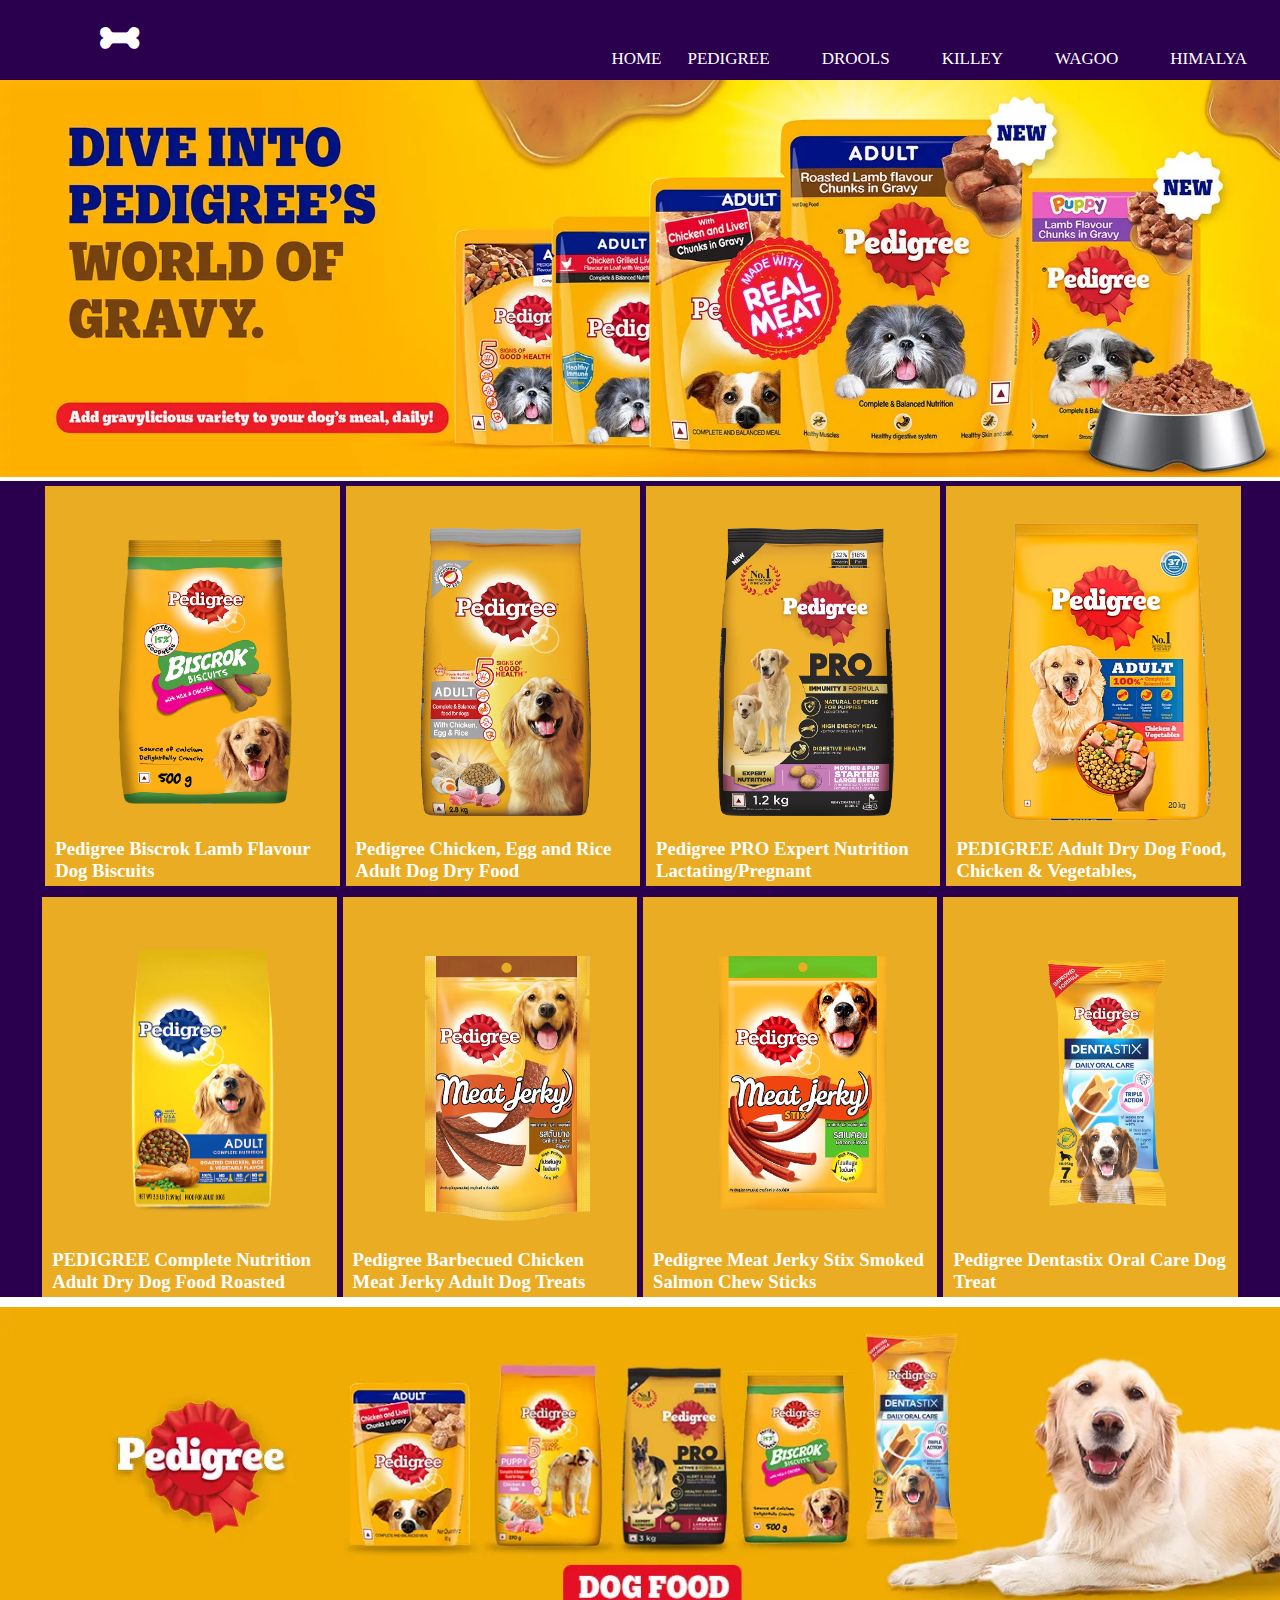
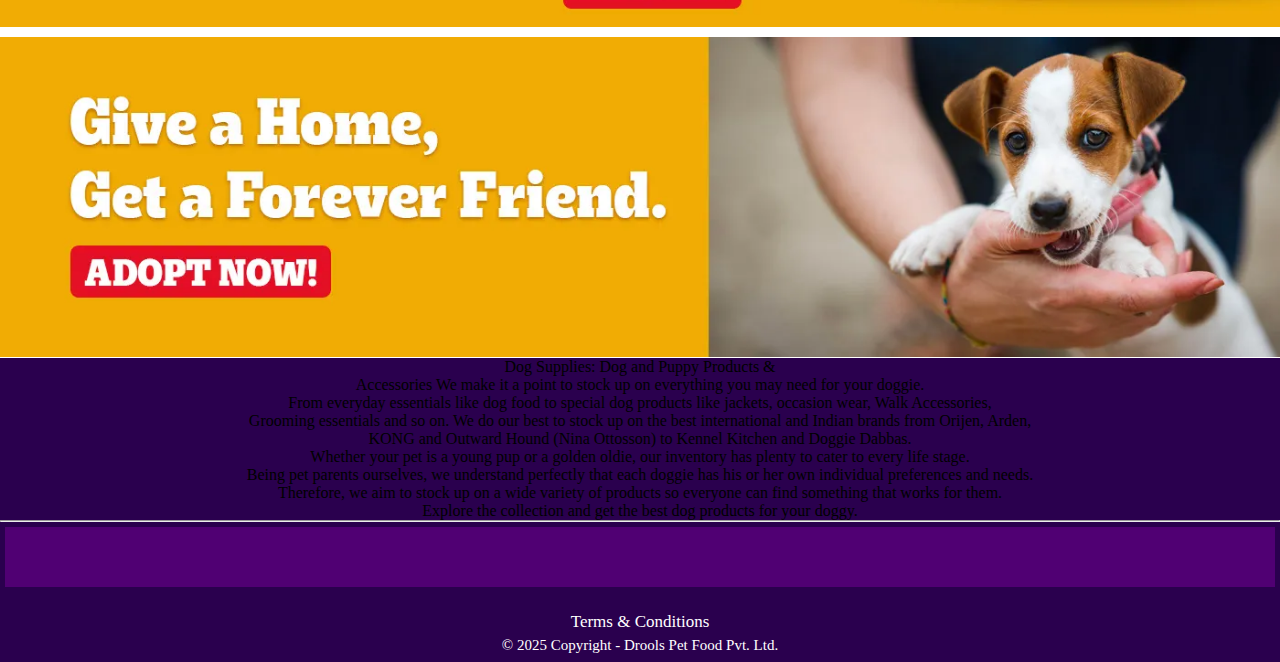
<file: Pedigree.html>
<!DOCTYPE html>
<html lang="en">
<head>
    <meta charset="UTF-8">
    <meta name="viewport" content="width=device-width, initial-scale=1.0">
    <title>dogyy woggy.com</title>
    <link rel="stylesheet" href="https://cdnjs.cloudflare.com/ajax/libs/font-awesome/6.7.2/css/all.min.css" integrity="sha512-Evv84Mr4kqVGRNSgIGL/F/aIDqQb7xQ2vcrdIwxfjThSH8CSR7PBEakCr51Ck+w+/U6swU2Im1vVX0SVk9ABhg==" crossorigin="anonymous" referrerpolicy="no-referrer" />
    <link rel="stylesheet" href="style.css">
</head>
<body>
    <header>
        <nav>
            <input type="checkbox" id="check">
            <label for="check" class="checkbtn">
                <i class="fa-solid fa-bars"></i>   
            </label>
            <label class="logo"><i class="fa-solid fa-bone"></i></label>
            <ul>
                <li class="active"><a href="index.html">home</a></li>
                <li class="active"><a href="Pedigree.html">Pedigree</li>
                <li class="active"><a href="drools.html">drools</li>
                <li class="active"><a href="kibbles.html">killey</li>
                <li class="active"><a href="waago.html">wagoo</li>
                <li class="active"><a href="himalaya.html">himalya</li>
            </ul>
        </nav>
    </header>
     

          <!-- end header
          start hero  -->
          
        
         <div class="heropic"><img src="pedibaner" alt="" width="100%"></div>

          
          <!-- shop section start -->

          <div class="shop-section padi">

            <div class="pbox boder">
                <div class="box-content">
                
                    <a href="form.html">  <div class="box-img" style="background-image: url('p1.webp');"></div>
                        <h3>	
                            Pedigree Biscrok Lamb Flavour Dog Biscuits</h3>
                        </div><button class="pb">buy now</button></a>
              
            </div>

            <div class="pbox boder">
                <a href="form.html"> <div class="box-content">
                    
                    <div class="box-img" style="background-image: url('p18.webp');"></div>
                    <h3>Pedigree Chicken, Egg and Rice Adult Dog Dry Food </h3>
                </div><button class="pb">buy now</button></a>
                </div>


            <div class="pbox boder">
                <a href="form.html">
                    <div class="box-content">
                       
                        <div class="box-img" style="background-image: url('p3.webp');"></div>
                        <h3>Pedigree PRO Expert Nutrition Lactating/Pregnant  </h3>
                    </div><button class="pb">buy now</button></a>

            </div>




            <div class="pbox boder">
                <a href="form.html"><div class="box-content">
                
                    <div class="box-img" style="background-image: url('p19.webp');" ></div>
                  <h3>	
                   PEDIGREE Adult Dry Dog Food, Chicken & Vegetables,</h3>
                   </div><button class="pb">buy now</button></a>

                
            </div>


            <div class="pbox boder">
                <a href="form.html">   <div class="box-content">
                    
                    <div class="box-img" style="background-image: url('p20.webp');"></div>
                    <h3>	
                        PEDIGREE Complete Nutrition Adult Dry Dog Food Roasted Chicken,</h3>
                    </div><button class="pb">buy now</button></a>

             
            </div>

            <div class="pbox boder">
                <a href="form.html">
                    <div class="box-content">
                        
                        <div class="box-img" style="background-image: url('p8.webp');"></div>
                      <h3>Pedigree Barbecued Chicken Meat Jerky Adult Dog Treats
                    </h3>
                    </div><button class="pb">buy now</button></a>

             </div>


            <div class="pbox boder">
                <a href="form.html"> <div class="box-content">
                  
                    <div class="box-img" style="background-image: url('p9.webp');"></div>
                   <h3>Pedigree Meat Jerky Stix Smoked Salmon Chew Sticks</h3>
                </div><button class="pb">buy now</button></a>

               
            </div>




            <div class="pbox boder">
                <a href="form.html"><div class="box-content">
              
                    <div class="box-img" style="background-image: url('p10.webp');"></div>
                    <h3>Pedigree Dentastix Oral Care Dog Treat</h3>
                   </div><button class="pb">buy now</button></a>

                
            </div>


        </div>
        
        <div class="banner2"><img src="baner2.webp" alt="" style="width: 100%;"></div>

        <div class="banner2"><img src="b3.webp" alt=""></div>
<!-- 
           .........footer...........  -->

          <footer>
           
            <div class="foot-panela"><p>Dog Supplies: Dog and Puppy Products & <br>
                 Accessories  We make it a point to stock up on everything you may need for your doggie. <br>
                  From everyday essentials like dog food to special dog products like jackets, occasion wear, Walk Accessories,<br>
                   Grooming essentials and so on. We do our best to stock up on the best international and Indian brands from Orijen, Arden, <br>
                    KONG and Outward Hound (Nina Ottosson) to Kennel Kitchen and Doggie Dabbas. <br>
                     Whether your pet is a young pup or a golden oldie, our inventory has plenty to cater to every life stage. <br>
                      Being pet parents ourselves, we understand perfectly that each doggie has his or her own individual preferences and needs. <br>
                       Therefore, we aim to stock up on a wide variety of products so everyone can find something that works for them. <br>
                        Explore the collection and get the best dog products for your doggy.</p></div>
                        <hr>
            <div class="foot-panel2">
                <ul>
                   <h3>ONLINE SHOPPING</h3>
                    <a>Dogs</a>
                    <a>Cats</a>
                    <a>small animal</a>
                    <a>Birds</a>
                    <a>Personalised Items</a>
                    <a>HUFT Blog</a>
                </ul>

                <ul>
                    <h3>QUICK LINKS</h3>
                    <a>Contact Us</a>
                    <a>FAQs & Exchange Policy</a>
                    <a>Terms Of Use</a>
                    <a>Privacy Policy</a>
                    <a>Franchise</a>
                    <a>Singapore</a>
                </ul>

                <ul>
                   <h3>EXPLORE</h3>
                    <a>About</a>
                    <a>Careers</a>
                    <a>Awards</a>
                    <a>Pet spa</a>
                    <a>Birtday club</a>
                    <a>Coustomer love</a>
                </ul>

                <ul>
                    <h3>Contact</h3>
                    <a>1800.123.123</a>
                    <a>Monday - Friday​</a>
                    <a>9 AM - 5.30 PM</a>
                    <a>dogywog@gmail.com</a>
                    
                </ul>
                <div class="icon1">
                    <i class="fa-brands fa-facebook" style="color: #2b08d9;"></i>
                    <i class="fa-brands fa-instagram" style="color: #eb0fe4;"></i>
                    <i class="fa-brands fa-linkedin" style="color: #270ee1;"></i>
                    <i class="fa-brands fa-tiktok" style="color: #1c5bca;"></i>
                </div>
            </div>

          <!-- ...........................................................star foot-panel 3................................... -->
           
          <div class="foot-panel3">
            <div class="logo"></div>
            </div>
            


            <div class="foot-panel4">
                <div class="pages">
                    <a>Terms & Conditions</a>
                   
                </div>
                <div class="copyright">© 2025 Copyright - Drools Pet Food Pvt. Ltd.</div>

                
            </div>

          </footer>

</body>
</html>
</file>
<file: style.css>
*{
    padding: 0;
    margin: 0;
    text-decoration: none;
    list-style: none;
    box-sizing: border-box;
}

body{
    font-family: montserrat;
    
}
nav{
    background-color: #2A004E;
    height: 80px;
    width: 100%;
}
label.logo{
    color: white;
    font-size: 35px;
    line-height: 80px;
    padding: 0 100px;
    font-weight: bold;
}
nav ul{
    float: right;
    margin-right: 20px;
    display: flex;
    justify-content: space-evenly;
    align-items: center;
}
nav ul li{
    display: flex;
    justify-content: center;
    align-items: center;
    
    
}
nav ul li a{
    color: white;
    font-size: 17px;
    padding: 7px 13px;
   border-radius: 5px;
    text-transform: uppercase;
}
a.active,a:hover{
    background: #1b9bff;
    transition: .5s;
}
.checkbtn{
    font-size: 30px;
    color: white;
    float: right;
    line-height: 80px;
    margin-right: 40px;
    cursor: pointer;
    display: none;
}
#check{
    display: none;
}


@media (max-width: 1000px) {
    .checkbtn{
        display: block;
    }
    ul{position: fixed;
        width: 60%;
        height: 100vh;
        background: #2c3e50;
        flex-direction: column;
        left: 100%;
        text-align: center;
        transition: all .5s;
    }
    nav ul li{
      

        
    }
    nav ul li a{
        font-size: 20px;
        
    }
    a:hover,a.active{
        background: none;
        color: 0082e6;
    }
    #check:checked ~ ul{
        left: 0;
    }
    .banner2 img{
        width: 100%;
    }
   .pbox{
    display: flex;
    flex-direction: column;
    justify-content: center;
    align-items: center;
    gap: 20px;
    margin-top: 20px;
    margin-bottom: 20px;
    width: 100%;
    height: 100%;
   }
   .shop-section{
    gap: 20px;
    flex-wrap: wrap;
    height: 100%;
    width: 100%;
   }

   .dbox{
    display: flex;
    flex-direction: column;
    flex-wrap: wrap;
    justify-content: center;
    align-items: center;
    gap: 20px;
    margin-top: 20px;
    margin-bottom: 20px;
    margin-left: 10px;
    margin-right: 10px;
    width: 100%;
    height: 100%;
   }
   .hbox{
    display: flex;
    flex-direction: column;
    justify-content: center;
    align-items: center;
    gap: 20px;
    margin-top: 20px;
    margin-bottom: 20px;
    width: 100%;
    height: 100%;
   }
   .kbox{
    display: flex;
    flex-direction: column;
    justify-content: center;
    align-items: center;
    gap: 20px;
    margin-top: 20px;
    margin-bottom: 20px;
    width: 100%;
    height: 100%;
   }
   .wbox{
    display: flex;
    flex-direction: column;
    justify-content: center;
    align-items: center;
    gap: 20px;
    margin-top: 20px;
    margin-bottom: 20px;
    width: 100%;
    height: 100%;
   }
}

/* end media @ */

/* hero section start */

.hero-section{
    background-color: #2A004E;
    background-size: cover;
    display: flex;
    justify-content: center;
    align-items: center;
}
.hero-msg{
    background-color: #500073;
    color: rgb(99, 150, 200);
    height: 30px;
    display: flex;
    align-items: center;
    justify-content: center;
    font: 14px;
    width: 80%;
    margin-bottom:5px;
    margin-top: 5px;
}
.hero-msg a {
    color: rgb(14, 136, 92);
}


/* shop section start */

.shop-section {
    display: flex;
    align-items: center;
    flex-wrap: wrap;
    justify-content: center;
    background-color: #2A004E;
    width: 100%;
    gap: 6px;
}


.box{
    /* border: 4px solid black; */
    height: 400px;
    width: 400px;
    background-color: #500073;
    padding: 20px 10px 10px 10px;
    margin-top: 5px;
    text-decoration: none;
    
}



.box-img{
    height: 300px;
    background-size: cover;
    background-repeat: no-repeat;
    margin-top: 16px;
    margin-bottom: 16px;
   
}

.box-content{
    margin-left: 10px;
    margin-right: 10px;
    text-decoration: none;
    background-size: cover;
   
}
 a{
    color: white;
    text-decoration: none;
   
}

/* fotter */


footer{
    margin-top: 1px;
}




.foot-panela{
    background-color: #2A004E;
    display: flex;
    justify-content: center;
    text-align: center;
    font-style: normal;

}

.foot-panel2{
    background-color: #500073;
    color: white;
    height: 500px;
    display: none;
    justify-content: space-evenly;
    align-items: center;
}

ul {
    margin-top: 20px;
}

ul a {
    display: block;
    font-size: 16px;
    margin-top: 22px;
    color: white
}

.icon1 {
    display: flex;
    justify-content: space-evenly;
    align-items: center;
    gap: 30px;
    font-size: 50px;
    margin-top: 300px;
    display: none;
}



/* ...................foot panel 3 .................... */

.foot-panel3 {
    background-color: #500073;
    color: white;
    border: 5px solid #2A004E;
    height: 70px;
    display: flex;
    justify-content: center;
    align-items: center;
}

.logo {
    
    height: 50px;
    background-size: cover;
    width: 100px;
    
}

.foot-panel4 {
    background-color: #2A004E;
    color: white;
    height: 70px;
    /* display: flex;
    justify-content: center;
    align-items: center; */
}

.pages {
    font-size: 17px;
    text-align: center;
    padding-top: 20px;
}

.copyright{
    padding-top: 5px;
    font-size: 15px;
    text-align: center;
}


/* start pedigiri css */


.pbox{
    /* border: 4px solid black; */
    height: 400px;
    width: 23%;
    background-color: #eaac23;
    padding: 20px 0px 15px;
    margin-top: 5px;
}

.pbox-img{
    height: 300px;
    background-size: cover;
    background-repeat: no-repeat;
    margin-top: 16px;
    margin-bottom: 16px;
}

.pbox-content{
    margin-left: 10px;
    margin-right: 10px;
   
}
.pbox-content h1 {
    color: skyblue;
}
.pb{
    margin-top: 17px;
    font-size: 15px;
    margin-bottom: 20px;
    display: none;
}

.banner2 img{
    margin-top: 5px;
    width: 100%;
    display: flex;
    justify-content: center;
   
}

.banner3 img{
    margin-top: 5px;
    width: 100%;
    display: flex;
    justify-content: center;
    height: 600px;  
}


/* end pedigiri css */

/* start drools section */




.dbox{
    /* border: 4px solid black; */
    height: 400px;
    width: 23%;
    background-color: #be0004;
    padding: 20px 0px 15px;
    margin-top: 5px;
}

.dbox-img{
    height: 300px;
    background-size: cover;
    background-repeat: no-repeat;
    margin-top: 16px;
    margin-bottom: 16px;
}

.dbox-content{
    margin-left: 10px;
    margin-right: 10px;
   
}
.dbox-content h1 {
    color: skyblue;
}

.banner2{
    margin-top: 5px;
    display: flex;
    justify-content: center;
    align-items: center;
    align-content: center;
    
}


/* ...........end of drool......... */
/* ..........start himalaya........... */



.hbox{
    /* border: 4px solid black; */
    height: 400px;
    width: 23%;
    background-color: #259554;
    padding: 20px 0px 15px;
    margin-top: 5px;
}

.hbox-img{
    height: 300px;
    background-size: cover;
    background-repeat: no-repeat;
    margin-top: 16px;
    margin-bottom: 16px;
}

.hbox-content{
    margin-left: 10px;
    margin-right: 10px;
   
}
.hbox-content h1 {
    color: skyblue;
}


/* ...........end himalay....... */
/* ............start kibbles.......... */


.kbox{
    /* border: 4px solid black; */
    height: 400px;
    width: 23%;
    background-color: #500073;
    padding: 20px 0px 15px;
    margin-top: 5px;
}

.kbox-img{
    height: 300px;
    background-size: cover;
    background-repeat: no-repeat;
    margin-top: 16px;
    margin-bottom: 16px;
}

.kbox-content{
    margin-left: 10px;
    margin-right: 10px;
   
}
.kbox-content h1 {
    color: skyblue;
}


/* ...........end kibbles....... */

/* ........start waago........ */


.wbox{
    /* border: 4px solid black; */
    height: 400px;
    width: 23%;
    background-color: #186383;
    padding: 20px 0px 15px;
    margin-top: 5px;
}

.wbox-img{
    height: 300px;
    background-size: cover;
    background-repeat: no-repeat;
    margin-top: 16px;
    margin-bottom: 16px;
}

.wbox-content{
    margin-left: 10px;
    margin-right: 10px;
   
}
.wbox-content h1 {
    color: skyblue;
}










@media (max-width:850px) {
 /* *{
    background-color: #500073;
  
    width: 100%;
 } */

 .hero-section{
    height: 20vw;
    width: 100%;
    background-color: #2A004E;
    background-size: cover;
    flex-wrap: wrap;
    justify-content: center;
    align-items: center;
}
.hero-msg{
    background-color: #500073;
    color: rgb(white);
    gap: 30px;
    align-items: center;
    justify-content: center;
    font-weight: 20vw;
    width: 100%;
    margin-bottom:7px;
    margin-top: 5px;
    
   
}


.box{
    /* border: 4px solid black; */
    
    width: 500px;
    background-color: #500073;
    gap: 30px;
    justify-content: space-evenly;
    align-items: center;
  
}
.pbox{
    /* border: 4px solid black; */
    
    width: 500px;
    background-color: #500073;
    gap: 30px;
    justify-content: space-evenly;
    align-items: center;
  
}
.dbox{
    /* border: 4px solid black; */
    
    width: 500px;
    background-color: #500073;
    gap: 30px;
    justify-content: space-evenly;
    align-items: center;
  
}
.hbox{
    /* border: 4px solid black; */
    
    width: 300px;
    height: 100%;
    background-color: #500073;
    gap: 30px;
    justify-content: space-evenly;
    align-items: center;
  
}
.kbox{
    /* border: 4px solid black; */
    
    width: 500px;
    height: 400px;
    background-color: #500073;
    gap: 30px;
    justify-content: space-evenly;
    align-items: center;
  
}
.wbox{
    /* border: 4px solid black; */
    
    width: 500px;
    height: 400px;
    background-color: #500073;
    gap: 30px;
    justify-content: space-evenly;
    align-items: center;
  
}

}


                            /* form section */






.fmain {
    font-family: Arial, sans-serif,montserrat;
    display: flex;
    justify-content: center;
    align-items: center;
    height: 100vh;
    background-color: #2A004E;
    margin: 0;
}
.form-container {
    background: white;
    padding: 20px;
    border-radius: 10px;
    box-shadow: 0 0 10px rgba(0, 0, 0, 0.1);
    width: 100%;
    max-width: 400px;
}
.form-container h2 {
    text-align: center;
}
.form-group {
    margin-bottom: 15px;
}
.form-group label {
    display: block;
    margin-bottom: 5px;
}
.form-group input {
    width: 100%;
    padding: 10px;
    border: 1px solid #ccc;
    border-radius: 5px;
    font-size: 16px;
}
.submit-btn {
    width: 100%;
    padding: 10px;
    background-color: #007bff;
    color: white;
    border: none;
    border-radius: 5px;
    font-size: 16px;
    cursor: pointer;
}
.submit-btn:hover {
    background-color: #0056b3;
}
@media (max-width: 480px) {
    .form-container {
        width: 90%;
    }
}




               /* oder done .pages */

 .oder1{
    font-family: Arial, sans-serif;
    display: flex;
    justify-content: center;
    align-items: center;
    height: 100vh;
    background-color: #f5f5f5;
    margin: 0;
}
.order-container {
    background: white;
    padding: 20px;
    border-radius: 10px;
    box-shadow: 0 0 10px rgba(0, 0, 0, 0.1);
    width: 100%;
    max-width: 400px;
    text-align: center;
}
.order-container h2 {
    color: #28a745;
}
.order-container p {
    font-size: 16px;
    margin-bottom: 15px;
}
.home-btn {
    display: inline-block;
    padding: 10px 20px;
    background-color: #007bff;
    color: white;
    border: none;
    border-radius: 5px;
    font-size: 16px;
    text-decoration: none;
    cursor: pointer;
}
.home-btn:hover {
    background-color: #0056b3;
}
@media (max-width: 480px) {
    .order-container {
        width: 90%;
    }
}
</file>
